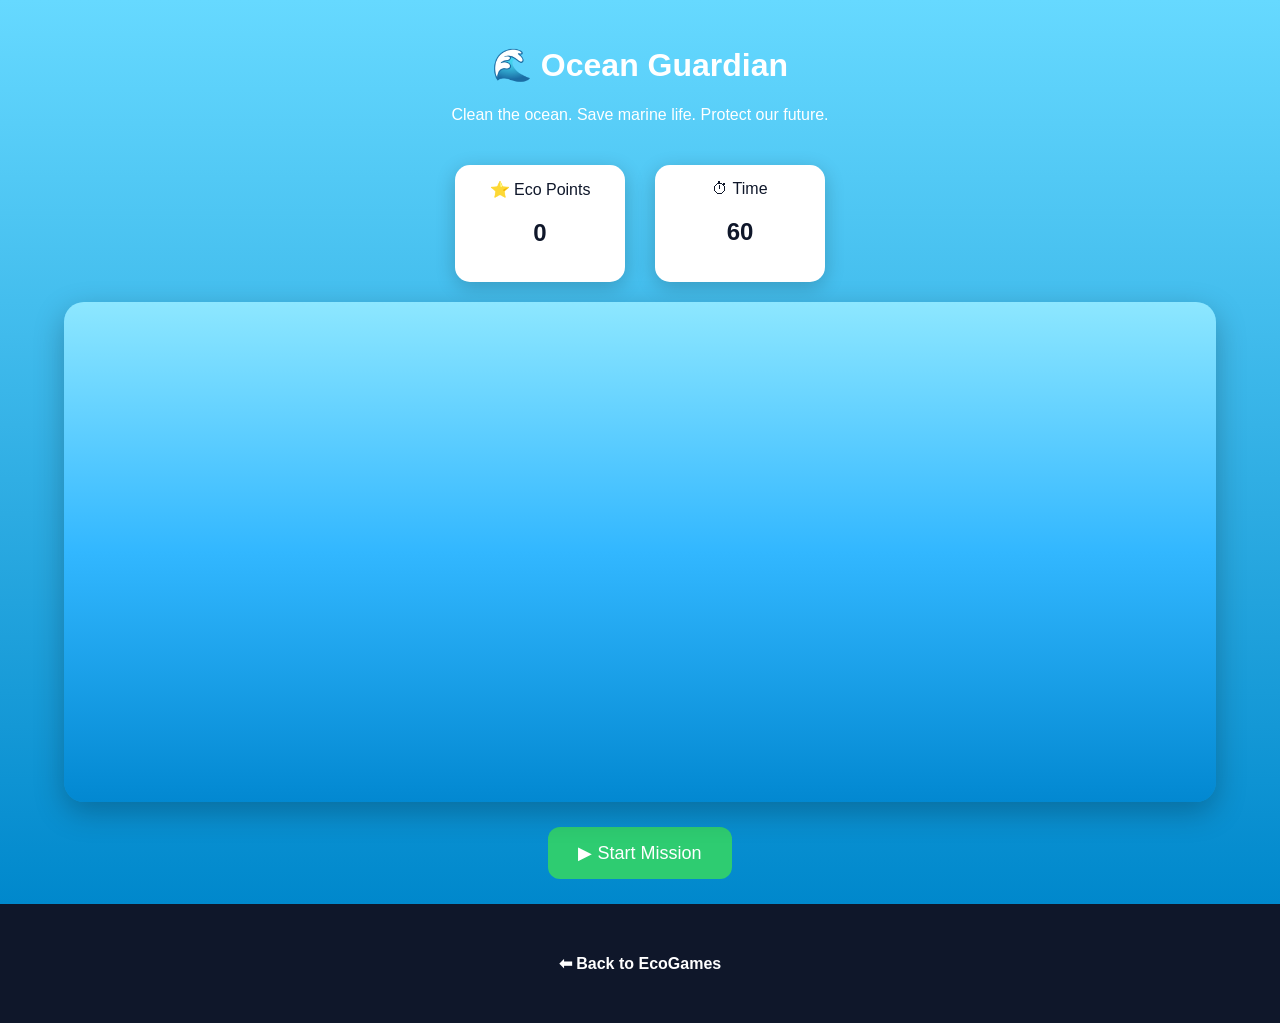
<file: pages/ocean-guardian.html>
<!DOCTYPE html>
<html lang="en">

<head>

<meta charset="UTF-8">
<meta name="viewport" content="width=device-width, initial-scale=1.0">

<title>Ocean Guardian</title>

<link rel="stylesheet" href="../css/styles.css">
<link rel="stylesheet" href="../css/ocean-guardian.css">

</head>

<body>

<div class="game-container">

    <header class="game-header">

        <h1>🌊 Ocean Guardian</h1>

        <p>
            Clean the ocean.
            Save marine life.
            Protect our future.
        </p>

    </header>

<section class="score-board">

    <div class="score-box">
        ⭐ Eco Points
        <h2 id="score">0</h2>
    </div>

    <div class="score-box">
        ⏱ Time
        <h2 id="timer">60</h2>
    </div>

</section>

<section id="ocean">

    <div id="bubbleLayer"></div>

    <div id="fishLayer">

    <img
        id="clownfish"
        class="fish fish-slow"
        src="images/ocean-guardian/fish/clownfish.png"
        alt="Clownfish">

    <img
        id="blueTang"
        class="fish fish-medium"
        src="images/ocean-guardian/fish/blue-tang.png"
        alt="Blue Tang">

    <img
        id="reefFish"
        class="fish fish-fast"
        src="images/ocean-guardian/fish/fish-1.png"
        alt="Reef Fish">

</div>


    <div id="trashLayer"></div>

    <div id="effectsLayer"></div>

</section>

        <button id="startBtn">
    ▶ Start Mission
</button>

    </div>

    <div class="footer">

        <a href="../index.html">
            ⬅ Back to EcoGames
        </a>

    </div>

<script src="../js/ocean-guardian.js"></script>

</body>
</html>
</file>
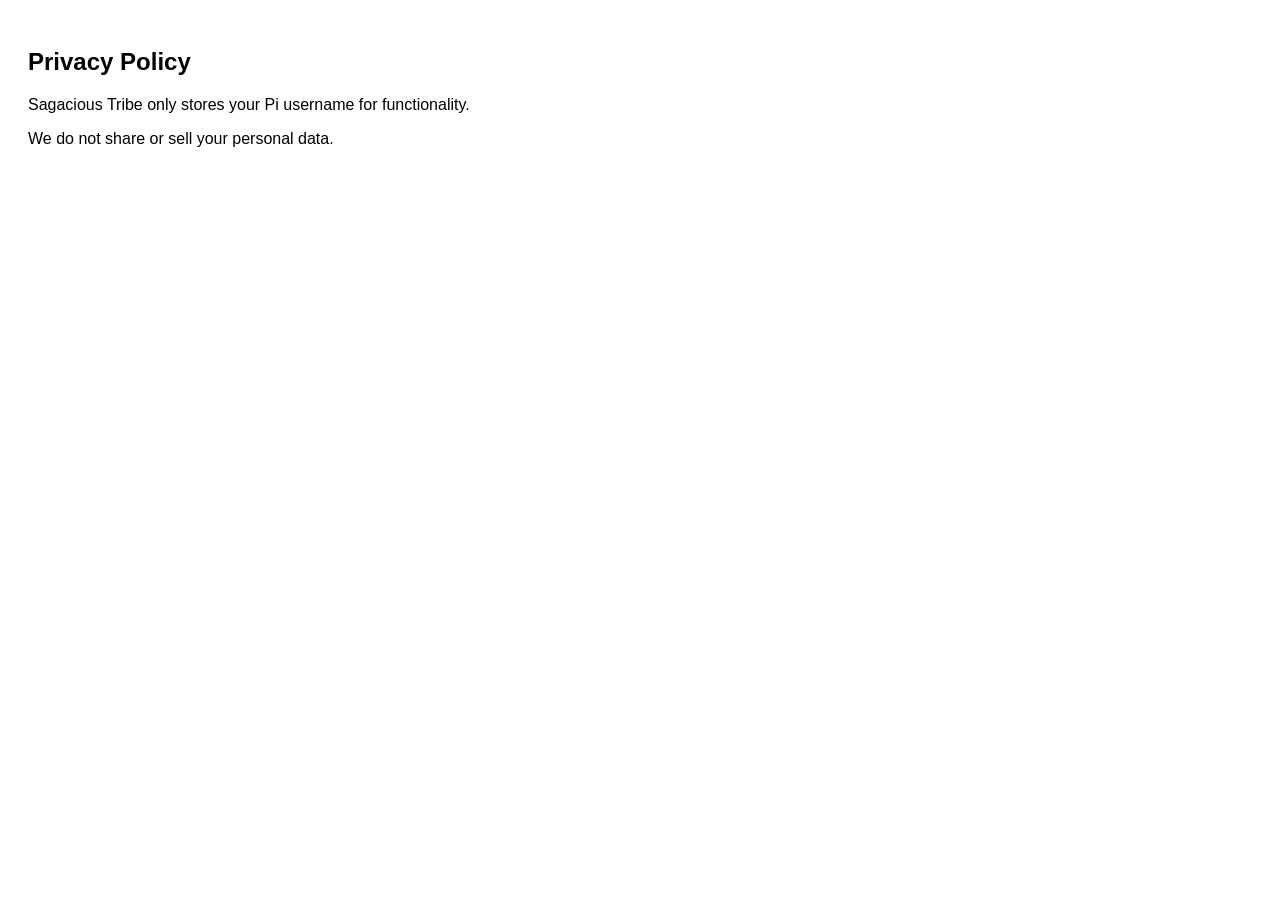
<file: pages/privacy.html>
<!DOCTYPE html>
<html>
<head>
  <title>Privacy Policy</title>
</head>
<body style="font-family: Arial; padding:20px;">
  <h2>Privacy Policy</h2>
  <p>
    Sagacious Tribe only stores your Pi username for functionality.
  </p>
  <p>
    We do not share or sell your personal data.
  </p>
</body>
</html>
</file>
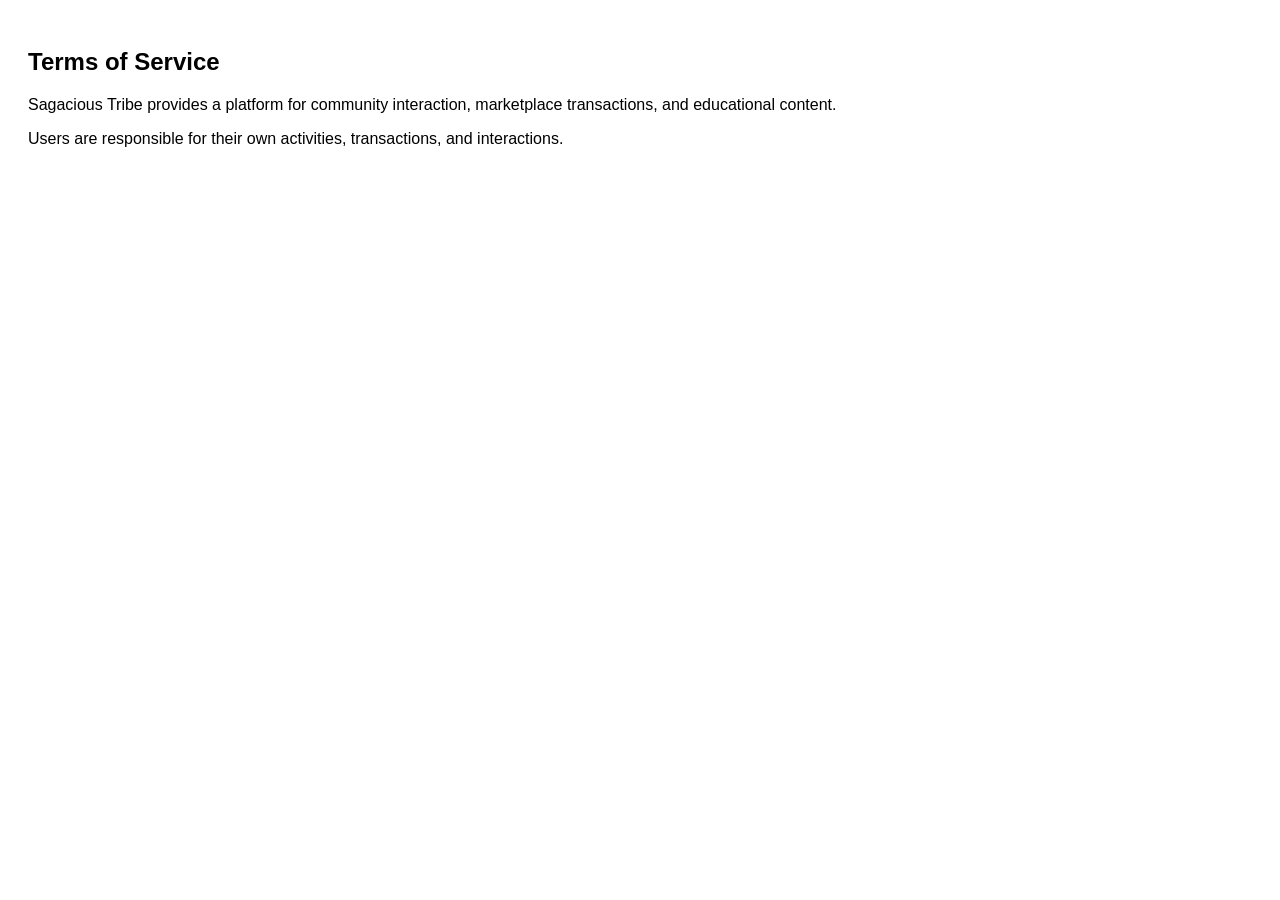
<file: pages/terms.html>
<!DOCTYPE html>
<html>
<head>
  <title>Terms of Service</title>
</head>
<body style="font-family: Arial; padding:20px;">
  <h2>Terms of Service</h2>
  <p>
    Sagacious Tribe provides a platform for community interaction, marketplace
    transactions, and educational content.
  </p>
  <p>
    Users are responsible for their own activities, transactions, and interactions.
  </p>
</body>
</html>
</file>
<file: css/styles.css>
body {
  font-family: Arial;
  margin: 0;
  background: #020617;
  color: white;
}

.header {
  background: #0f172a;
  padding: 20px;
  text-align: center;
}

.user-bar {
  text-align: right;
  padding: 10px 20px;
}

.nav {
  display: flex;
  flex-wrap: wrap;
  justify-content: center;
  background: #1e293b;
  padding: 10px;
}

.nav button {
  margin: 5px;
  padding: 10px;
  border: none;
  background: #3b82f6;
  color: white;
  cursor: pointer;
}

.center {
  text-align: center;
  margin: 20px;
}

.module {
  display: none;
  padding: 20px;
}

.module.active {
  display: block;
}

.card {
  background: #1e293b;
  padding: 15px;
  margin: 10px;
  border-radius: 10px;
}

input, textarea {
  width: 90%;
  padding: 10px;
  margin: 10px 0;
}

button {
  cursor: pointer;
}

.footer {
  text-align: center;
  padding: 20px;
  background: #0f172a;
}

/* ==========================
   ECO GAMES
========================== */

#games h2{
    color:#2ecc71;
    text-align:center;
    font-size:32px;
}

#games p{
    text-align:center;
}

#games .card{
    margin:20px auto;
    max-width:650px;
    border-radius:18px;
    padding:20px;
    background:#f8fff9;
    box-shadow:0 6px 15px rgba(0,0,0,.08);
    transition:.3s;
}

#games .card:hover{
    transform:translateY(-5px);
}

#games h3{
    color:#27ae60;
}

#games button{
    margin-top:10px;
    background:#2ecc71;
    color:white;
    border:none;
    padding:10px 20px;
    border-radius:10px;
    cursor:not-allowed;
    opacity:.8;
}
</file>
<file: css/ocean-guardian.css>
body{

    margin:0;
    padding:0;

    font-family:Arial,Helvetica,sans-serif;

    background:#0f172a;

}

.game-container{

    width:100%;
    min-height:100vh;

    background:linear-gradient(#66d9ff,#0088cc);

    display:flex;
    flex-direction:column;
    align-items:center;

}

.game-header{

    text-align:center;

    color:white;

    padding:25px;

}

.score-board{

    display:flex;

    justify-content:center;

    gap:30px;

    margin-bottom:20px;

}

.score-box{

    background:white;

    color:#0f172a;

    padding:15px;

    width:140px;

    border-radius:15px;

    text-align:center;

    box-shadow:0 5px 20px rgba(0,0,0,.2);

}

#ocean{

    width:90%;

    height:500px;

    margin:auto;

    border-radius:20px;

    overflow:hidden;

    position:relative;

    background:
    linear-gradient(
    #8de7ff,
    #32b7ff,
    #0288d1);

    box-shadow:0 10px 30px rgba(0,0,0,.25);

}

.controls{

    width:100%;

    text-align:center;

    margin-top:25px;

}

#startBtn{

    display:block;

    margin:25px auto;

    background:#2ecc71;

    color:white;

    border:none;

    padding:15px 30px;

    border-radius:12px;

    cursor:pointer;

    font-size:18px;

}

#startBtn:hover{

    background:#27ae60;

}

.footer{

    text-align:center;

    margin:30px;

}

.footer a{

    text-decoration:none;

    color:white;

    font-weight:bold;

}

.bottle{

    position:absolute;

    width:55px;
    height:70px;

    object-fit:contain;

    cursor:pointer;

    user-select:none;

    transition:.2s;

    pointer-events:auto;

}

.bottle:hover{

    transform:scale(1.15);

}

.fish{

    position:absolute;

    width:120px;

    left:-150px;

    top:120px;

    animation: swimFish 18s linear infinite;

    pointer-events:none;

}

.fish-slow{

    top:80px;
    width:90px;

    animation:swimSlow 22s linear infinite;

}

.fish-medium{

    top:220px;
    width:110px;

    animation:swimMedium 16s linear infinite;

}

.fish-fast{

    top:360px;
    width:100px;

    animation:swimFast 12s linear infinite;

}

@keyframes swimSlow{

    from{
        left:-150px;
        transform:scaleX(-1);
    }

    to{
        left:100%;
        transform:scaleX(-1);
    }

}

@keyframes swimMedium{

    from{
        left:100%;
        transform:scaleX(-1);
    }

    to{
        left:-150px;
        transform:scaleX(-1);
    }

}

@keyframes swimFast{

    from{
        left:-150px;
        transform:scaleX(-1);
    }

    to{
        left:100%;
        transform:scaleX(-1);
    }

}

#bubbleLayer{
    position:absolute;
    width:100%;
    height:100%;
    top:0;
    left:0;
    overflow:hidden;
    pointer-events:none;
}

#trashLayer{

    position:absolute;

    top:0;
    left:0;

    width:100%;
    height:100%;

    overflow:hidden;

}

.bubble{

    position:absolute;

    bottom:-30px;

    width:12px;
    height:12px;

    background:rgba(255,255,255,.35);

    border:1px solid rgba(255,255,255,.5);

    border-radius:50%;

    animation:rise linear forwards;

}

@keyframes rise{

    from{

        transform: translateY(0);
        opacity: .7;

    }

    to{

        transform: translateY(-650px);
        opacity: 0;

    }

}
</file>
